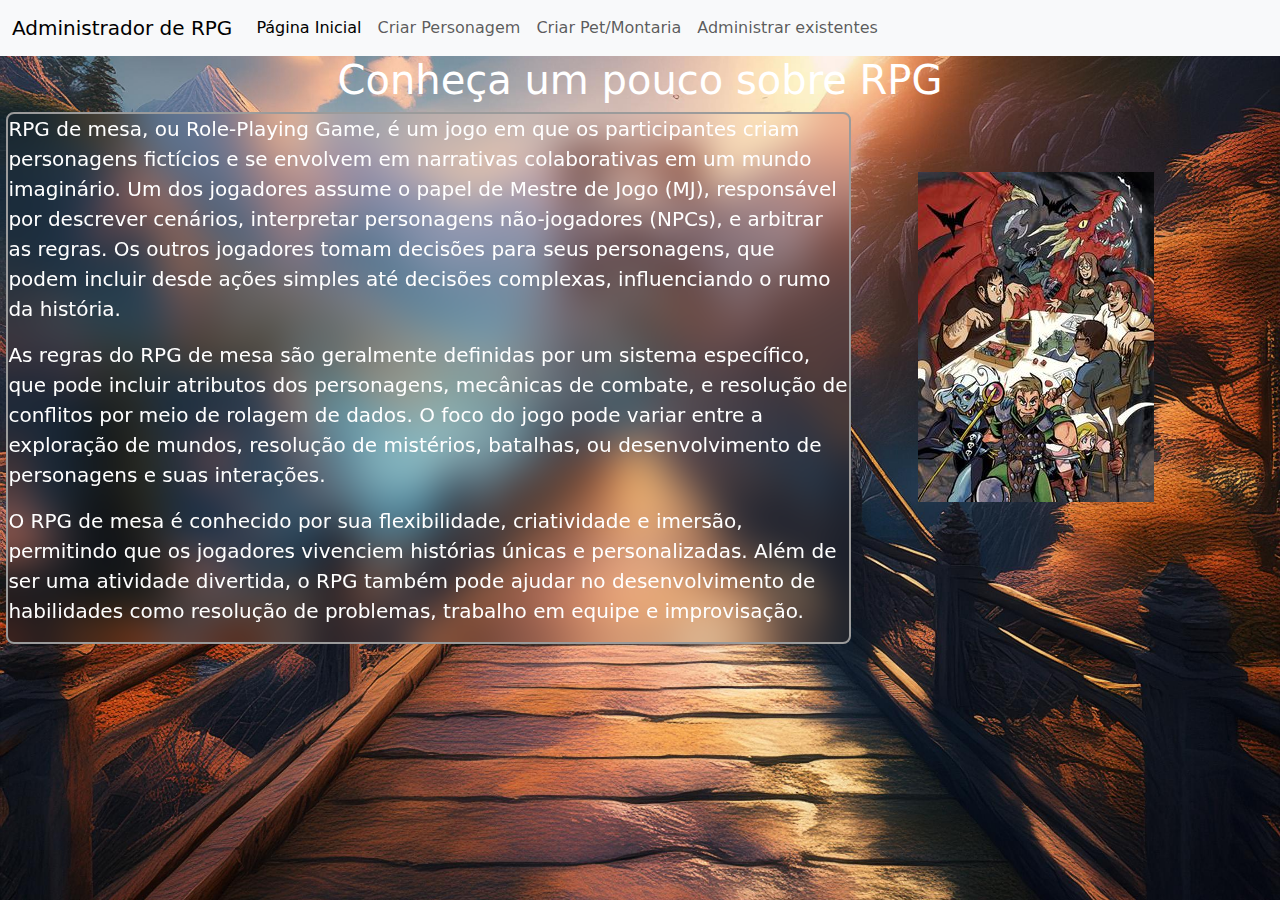
<file: index.html>
<!doctype html>
<html lang="en">

<head>
  <meta charset="utf-8">
  <meta name="viewport" content="width=device-width, initial-scale=1">
  <title>Bootstrap demo</title>
  <link href="https://cdn.jsdelivr.net/npm/bootstrap@5.3.3/dist/css/bootstrap.min.css" rel="stylesheet"
    integrity="sha384-QWTKZyjpPEjISv5WaRU9OFeRpok6YctnYmDr5pNlyT2bRjXh0JMhjY6hW+ALEwIH" crossorigin="anonymous">

  <link rel="stylesheet" href="./style.css">
</head>

<body>
  <nav class="navbar navbar-expand-lg navbar-light bg-light">
    <div class="container-fluid">
      <a class="navbar-brand" href="#">Administrador de RPG</a>
      <button class="navbar-toggler" type="button" data-bs-toggle="collapse" data-bs-target="#navbarSupportedContent"
        aria-controls="navbarSupportedContent" aria-expanded="false" aria-label="Toggle navigation">
        <span class="navbar-toggler-icon"></span>
      </button>
      <div class="collapse navbar-collapse" id="navbarSupportedContent">
        <ul class="navbar-nav me-auto mb-2 mb-lg-0">
          <li class="nav-item">
            <a class="nav-link active" aria-current="page" href="#">Página Inicial</a>
          </li>
          <li class="nav-item">
            <a class="nav-link" aria-current="page" href="./pages/personagem.html">Criar Personagem</a>
          </li>
          <li class="nav-item">
            <a class="nav-link" href="./pages/mountPet.html">Criar Pet/Montaria</a>
          </li>
          <li class="nav-item">
            <a class="nav-link" aria-current="page" href="./pages/reader.html">Administrar existentes</a>
          </li>
        </ul>
      </div>
    </div>
  </nav>

  <div class="titulo">
    <h1>Conheça um pouco sobre RPG</h1>
  </div>
  <div class="coluna">
    <div class="texto">

      <p>RPG de mesa, ou Role-Playing Game, é um jogo em que os participantes criam personagens fictícios e se envolvem
        em
        narrativas colaborativas em um mundo imaginário. Um dos jogadores assume o papel de Mestre de Jogo (MJ),
        responsável por descrever cenários, interpretar personagens não-jogadores (NPCs), e arbitrar as regras. Os
        outros
        jogadores tomam decisões para seus personagens, que podem incluir desde ações simples até decisões complexas,
        influenciando o rumo da história.</p>
      <p>As regras do RPG de mesa são geralmente definidas por um sistema específico, que pode incluir atributos dos
        personagens, mecânicas de combate, e resolução de conflitos por meio de rolagem de dados. O foco do jogo pode
        variar entre a exploração de mundos, resolução de mistérios, batalhas, ou desenvolvimento de personagens e suas
        interações.</p>
      <p>O RPG de mesa é conhecido por sua flexibilidade, criatividade e imersão, permitindo que os jogadores vivenciem
        histórias únicas e personalizadas. Além de ser uma atividade divertida, o RPG também pode ajudar no
        desenvolvimento de habilidades como resolução de problemas, trabalho em equipe e improvisação.</p>
    </div>

    <div class="imagem">
      <img src="./imgs/71ab8320d8b4d94b01204e2b45a2ef5d (1).jpg">
    </div>
  </div>

  <script src="https://cdn.jsdelivr.net/npm/bootstrap@5.3.3/dist/js/bootstrap.bundle.min.js"
    integrity="sha384-YvpcrYf0tY3lHB60NNkmXc5s9fDVZLESaAA55NDzOxhy9GkcIdslK1eN7N6jIeHz"
    crossorigin="anonymous"></script>



</body>

</html>
</file>
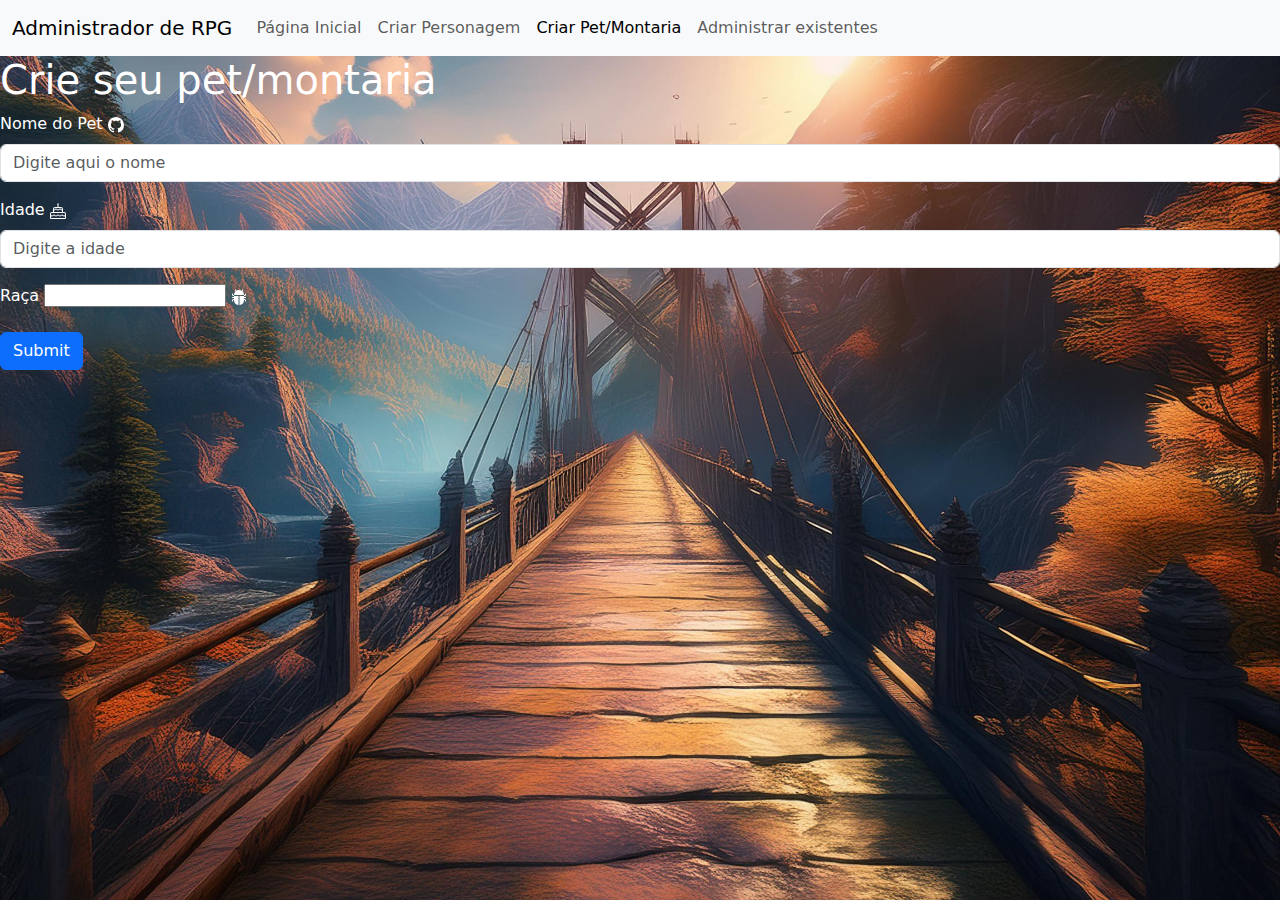
<file: pages/mountPet.html>
<!DOCTYPE html>
<html lang="pt-br">

<head>
    <meta charset="UTF-8">
    <meta name="viewport" content="width=device-width, initial-scale=1.0">
    <link rel="stylesheet" href="/styles/perso.css">
    <title>Personagem Foda</title>

    <link href="https://cdn.jsdelivr.net/npm/bootstrap@5.3.3/dist/css/bootstrap.min.css" rel="stylesheet" integrity="sha384-QWTKZyjpPEjISv5WaRU9OFeRpok6YctnYmDr5pNlyT2bRjXh0JMhjY6hW+ALEwIH" crossorigin="anonymous">

    <script type="module" src="../scripts/mainMountPet.js" defer></script>
</head>

<body>
  <nav class="navbar navbar-expand-lg navbar-light bg-light">
    <div class="container-fluid">
      <a class="navbar-brand" href="#">Administrador de RPG</a>
      <button class="navbar-toggler" type="button" data-bs-toggle="collapse" data-bs-target="#navbarSupportedContent" aria-controls="navbarSupportedContent" aria-expanded="false" aria-label="Toggle navigation">
        <span class="navbar-toggler-icon"></span>
      </button>
      <div class="collapse navbar-collapse" id="navbarSupportedContent">
        <ul class="navbar-nav me-auto mb-2 mb-lg-0">
          <li class="nav-item">
            <a class="nav-link" aria-current="page" href="../index.html">Página Inicial</a>
          </li>
          <li class="nav-item">
            <a class="nav-link" aria-current="page" href="./personagem.html">Criar Personagem</a>
          </li>
          <li class="nav-item">
            <a class="nav-link active" href="./mountPet.html">Criar Pet/Montaria</a>
          </li>
          <li class="nav-item">
            <a class="nav-link" aria-current="page" href="./reader.html">Administrar existentes</a>
          </li>
        </ul>
      </div>
    </div>
  </nav>
    <h1 class="titulo">Crie seu pet/montaria</h1>
    <form id="fpetMountForm">
        <div class="mb-3">
          <label for="nameInputPet" class="form-label">Nome do Pet</label>
          <svg xmlns="http://www.w3.org/2000/svg" width="16" height="16" fill="currentColor" class="bi bi-github" viewBox="0 0 16 16">
            <path d="M8 0C3.58 0 0 3.58 0 8c0 3.54 2.29 6.53 5.47 7.59.4.07.55-.17.55-.38 0-.19-.01-.82-.01-1.49-2.01.37-2.53-.49-2.69-.94-.09-.23-.48-.94-.82-1.13-.28-.15-.68-.52-.01-.53.63-.01 1.08.58 1.23.82.72 1.21 1.87.87 2.33.66.07-.52.28-.87.51-1.07-1.78-.2-3.64-.89-3.64-3.95 0-.87.31-1.59.82-2.15-.08-.2-.36-1.02.08-2.12 0 0 .67-.21 2.2.82.64-.18 1.32-.27 2-.27s1.36.09 2 .27c1.53-1.04 2.2-.82 2.2-.82.44 1.1.16 1.92.08 2.12.51.56.82 1.27.82 2.15 0 3.07-1.87 3.75-3.65 3.95.29.25.54.73.54 1.48 0 1.07-.01 1.93-.01 2.2 0 .21.15.46.55.38A8.01 8.01 0 0 0 16 8c0-4.42-3.58-8-8-8"/>
          </svg>
          <input type="text" class="form-control" id="nameInputPet" placeholder="Digite aqui o nome" required>
        </div>
        <div class="mb-3">
          <label for="ageInputPet" class="form-label">Idade</label>
          <svg xmlns="http://www.w3.org/2000/svg" width="16" height="16" fill="currentColor" class="bi bi-cake" viewBox="0 0 16 16">
            <path d="m7.994.013-.595.79a.747.747 0 0 0 .101 1.01V4H5a2 2 0 0 0-2 2v3H2a2 2 0 0 0-2 2v4a1 1 0 0 0 1 1h14a1 1 0 0 0 1-1v-4a2 2 0 0 0-2-2h-1V6a2 2 0 0 0-2-2H8.5V1.806A.747.747 0 0 0 8.592.802zM4 6a1 1 0 0 1 1-1h6a1 1 0 0 1 1 1v.414a.9.9 0 0 1-.646-.268 1.914 1.914 0 0 0-2.708 0 .914.914 0 0 1-1.292 0 1.914 1.914 0 0 0-2.708 0A.9.9 0 0 1 4 6.414zm0 1.414c.49 0 .98-.187 1.354-.56a.914.914 0 0 1 1.292 0c.748.747 1.96.747 2.708 0a.914.914 0 0 1 1.292 0c.374.373.864.56 1.354.56V9H4zM1 11a1 1 0 0 1 1-1h12a1 1 0 0 1 1 1v.793l-.354.354a.914.914 0 0 1-1.293 0 1.914 1.914 0 0 0-2.707 0 .914.914 0 0 1-1.292 0 1.914 1.914 0 0 0-2.708 0 .914.914 0 0 1-1.292 0 1.914 1.914 0 0 0-2.708 0 .914.914 0 0 1-1.292 0L1 11.793zm11.646 1.854a1.915 1.915 0 0 0 2.354.279V15H1v-1.867c.737.452 1.715.36 2.354-.28a.914.914 0 0 1 1.292 0c.748.748 1.96.748 2.708 0a.914.914 0 0 1 1.292 0c.748.748 1.96.748 2.707 0a.914.914 0 0 1 1.293 0Z"/>
          </svg>
          <input type="number" class="form-control" id="ageInputPet" placeholder="Digite a idade" required>
          
        </div>
        <div class="mb-3">
            <label for="raceInputPet" class="form-label">Raça</label>
            <select name="raca" id="raceInputPet" aria-label="Default select example" required>
                <option selected disabled>-----</option>
                <option value="wolf">Lobo</option>
                <option value="young dragon">dragão jovem</option>
                <option value="giant froag">Sapo gigante</option>
                <option value="stormy hawk">Falcão tempestuoso</option>
            </select>
            <svg xmlns="http://www.w3.org/2000/svg" width="16" height="16" fill="currentColor" class="bi bi-bug-fill" viewBox="0 0 16 16">
              <path d="M4.978.855a.5.5 0 1 0-.956.29l.41 1.352A5 5 0 0 0 3 6h10a5 5 0 0 0-1.432-3.503l.41-1.352a.5.5 0 1 0-.956-.29l-.291.956A5 5 0 0 0 8 1a5 5 0 0 0-2.731.811l-.29-.956z"/>
              <path d="M13 6v1H8.5v8.975A5 5 0 0 0 13 11h.5a.5.5 0 0 1 .5.5v.5a.5.5 0 1 0 1 0v-.5a1.5 1.5 0 0 0-1.5-1.5H13V9h1.5a.5.5 0 0 0 0-1H13V7h.5A1.5 1.5 0 0 0 15 5.5V5a.5.5 0 0 0-1 0v.5a.5.5 0 0 1-.5.5zm-5.5 9.975V7H3V6h-.5a.5.5 0 0 1-.5-.5V5a.5.5 0 0 0-1 0v.5A1.5 1.5 0 0 0 2.5 7H3v1H1.5a.5.5 0 0 0 0 1H3v1h-.5A1.5 1.5 0 0 0 1 11.5v.5a.5.5 0 1 0 1 0v-.5a.5.5 0 0 1 .5-.5H3a5 5 0 0 0 4.5 4.975"/>
            </svg>
        </div>
        <button type="submit" class="btn btn-primary">Submit</button>
      </form>
    </div>

</body>

</html>
</file>
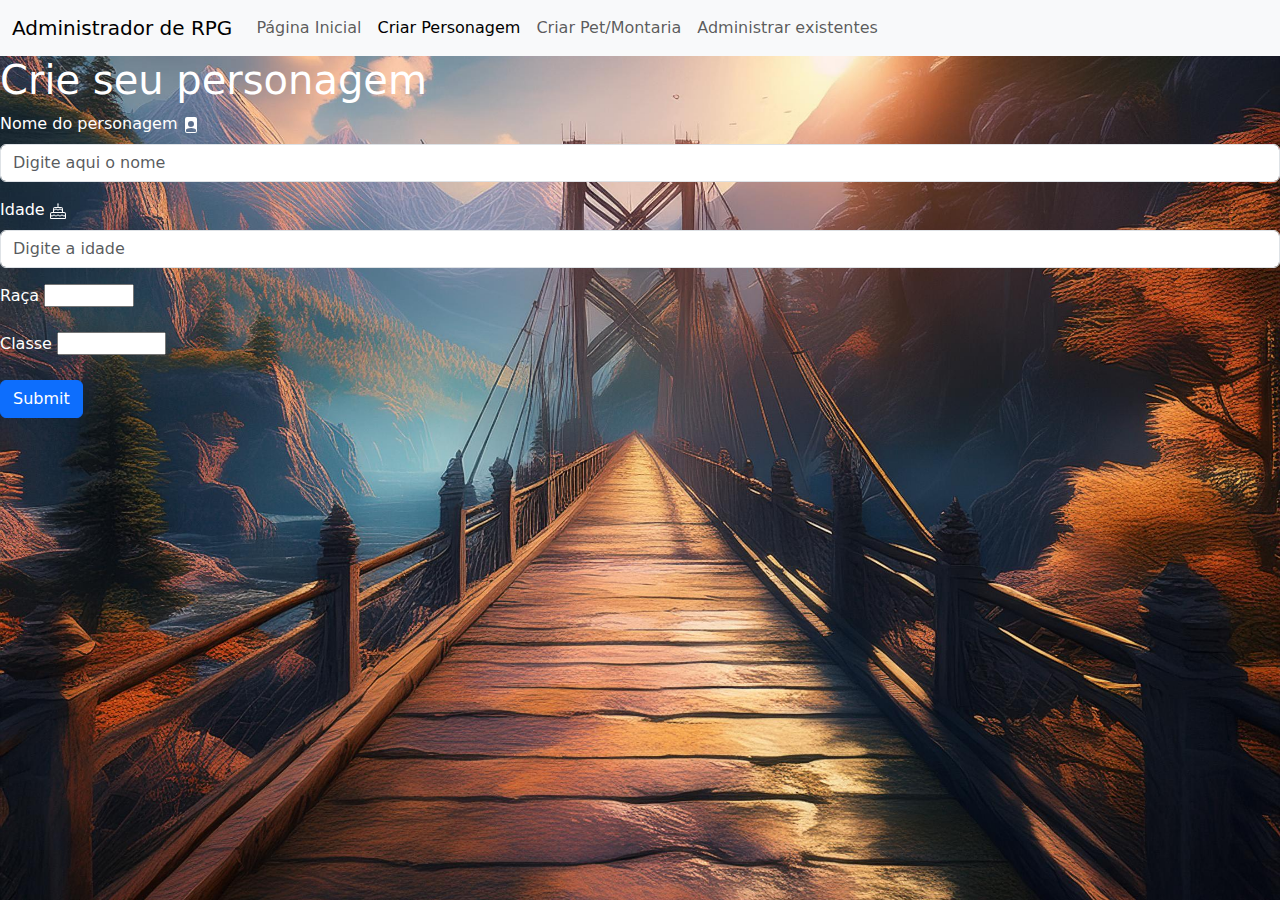
<file: pages/personagem.html>
<!DOCTYPE html>
<html lang="pt-br">

<head>
  <meta charset="UTF-8">
  <meta name="viewport" content="width=device-width, initial-scale=1.0">
  <link rel="stylesheet" href="/styles/perso.css">
  <title>Personagem Foda</title>



  <link href="https://cdn.jsdelivr.net/npm/bootstrap@5.3.3/dist/css/bootstrap.min.css" rel="stylesheet"
    integrity="sha384-QWTKZyjpPEjISv5WaRU9OFeRpok6YctnYmDr5pNlyT2bRjXh0JMhjY6hW+ALEwIH" crossorigin="anonymous">

  <script type="module" src="../scripts/mainCharacter.js" defer></script>
</head>

<body>
  <nav class="navbar navbar-expand-lg navbar-light bg-light">
    <div class="container-fluid">
      <a class="navbar-brand" href="#">Administrador de RPG</a>
      <button class="navbar-toggler" type="button" data-bs-toggle="collapse" data-bs-target="#navbarSupportedContent" aria-controls="navbarSupportedContent" aria-expanded="false" aria-label="Toggle navigation">
        <span class="navbar-toggler-icon"></span>
      </button>
      <div class="collapse navbar-collapse" id="navbarSupportedContent">
        <ul class="navbar-nav me-auto mb-2 mb-lg-0">
          <li class="nav-item">
            <a class="nav-link" aria-current="page" href="../index.html">Página Inicial</a>
          </li>
          <li class="nav-item">
            <a class="nav-link active" aria-current="page" href="./personagem.html">Criar Personagem</a>
          </li>
          <li class="nav-item">
            <a class="nav-link" href="./mountPet.html">Criar Pet/Montaria</a>
          </li>
          <li class="nav-item">
            <a class="nav-link" aria-current="page" href="./reader.html">Administrar existentes</a>
          </li>
        </ul>
      </div>
    </div>
  </nav>
  <main>
    <h1 class="titulo">Crie seu personagem</h1>
    <form id="formularioPersonagem">
      <div class="mb-3">
        <label for="nameInputChar" class="form-label">Nome do personagem</label>
        <svg xmlns="http://www.w3.org/2000/svg" width="16" height="16" fill="currentColor" class="bi bi-file-person-fill"
          viewBox="0 0 16 16">
          <path
            d="M12 0H4a2 2 0 0 0-2 2v12a2 2 0 0 0 2 2h8a2 2 0 0 0 2-2V2a2 2 0 0 0-2-2m-1 7a3 3 0 1 1-6 0 3 3 0 0 1 6 0m-3 4c2.623 0 4.146.826 5 1.755V14a1 1 0 0 1-1 1H4a1 1 0 0 1-1-1v-1.245C3.854 11.825 5.377 11 8 11" />
        </svg>
        <input type="text" class="form-control" id="nameInputChar" placeholder="Digite aqui o nome" required>
      </div>
      <div class="mb-3">
        <label for="ageInputChar" class="form-label">Idade</label>
        <svg xmlns="http://www.w3.org/2000/svg" width="16" height="16" fill="currentColor" class="bi bi-cake"
          viewBox="0 0 16 16">
          <path
            d="m7.994.013-.595.79a.747.747 0 0 0 .101 1.01V4H5a2 2 0 0 0-2 2v3H2a2 2 0 0 0-2 2v4a1 1 0 0 0 1 1h14a1 1 0 0 0 1-1v-4a2 2 0 0 0-2-2h-1V6a2 2 0 0 0-2-2H8.5V1.806A.747.747 0 0 0 8.592.802zM4 6a1 1 0 0 1 1-1h6a1 1 0 0 1 1 1v.414a.9.9 0 0 1-.646-.268 1.914 1.914 0 0 0-2.708 0 .914.914 0 0 1-1.292 0 1.914 1.914 0 0 0-2.708 0A.9.9 0 0 1 4 6.414zm0 1.414c.49 0 .98-.187 1.354-.56a.914.914 0 0 1 1.292 0c.748.747 1.96.747 2.708 0a.914.914 0 0 1 1.292 0c.374.373.864.56 1.354.56V9H4zM1 11a1 1 0 0 1 1-1h12a1 1 0 0 1 1 1v.793l-.354.354a.914.914 0 0 1-1.293 0 1.914 1.914 0 0 0-2.707 0 .914.914 0 0 1-1.292 0 1.914 1.914 0 0 0-2.708 0 .914.914 0 0 1-1.292 0 1.914 1.914 0 0 0-2.708 0 .914.914 0 0 1-1.292 0L1 11.793zm11.646 1.854a1.915 1.915 0 0 0 2.354.279V15H1v-1.867c.737.452 1.715.36 2.354-.28a.914.914 0 0 1 1.292 0c.748.748 1.96.748 2.708 0a.914.914 0 0 1 1.292 0c.748.748 1.96.748 2.707 0a.914.914 0 0 1 1.293 0Z" />
        </svg>
        <input type="number" class="form-control" id="ageInputChar" placeholder="Digite a idade" required>
      </div>
      <div class="mb-3">
        <label for="raceInputChar" class="form-label">Raça</label>
        <select name="raca" id="raceInputChar" aria-label="Default select example" required>
          <option selected disabled>-----</option>
          <option value="human">Humano</option>
          <option value="elf">Elfo</option>
          <option value="dwarf">Anão</option>
          <option value="halfling">Hobbit</option>
        </select>
      </div>
      <div class="mb-3">
        <label for="classInputChar" class="form-label">Classe</label>
        <select name="class" id="classInputChar" aria-label="Default select example" required>
          <option selected disabled>-----</option>
          <option value="mage">Mago</option>
          <option value="barbarian">Bárbaro</option>
          <option value="cleric">Clérigo</option>
          <option value="ranger">Patrulheiro</option>
          <option value="druid">Druida</option>
          <option value="monk">Monk</option>
          <option value="sorcerer">Feiticeiro</option>
          <option value="warrior">Cavaleiro</option>
          <option value="paladin">Paladino</option>
          <option value="rogue">Trapaceiro</option>
        </select>
      </div>
      <button type="submit" class="btn btn-primary">Submit</button>
    </form>
    </div>
  </main>

</body>

</html>
</file>
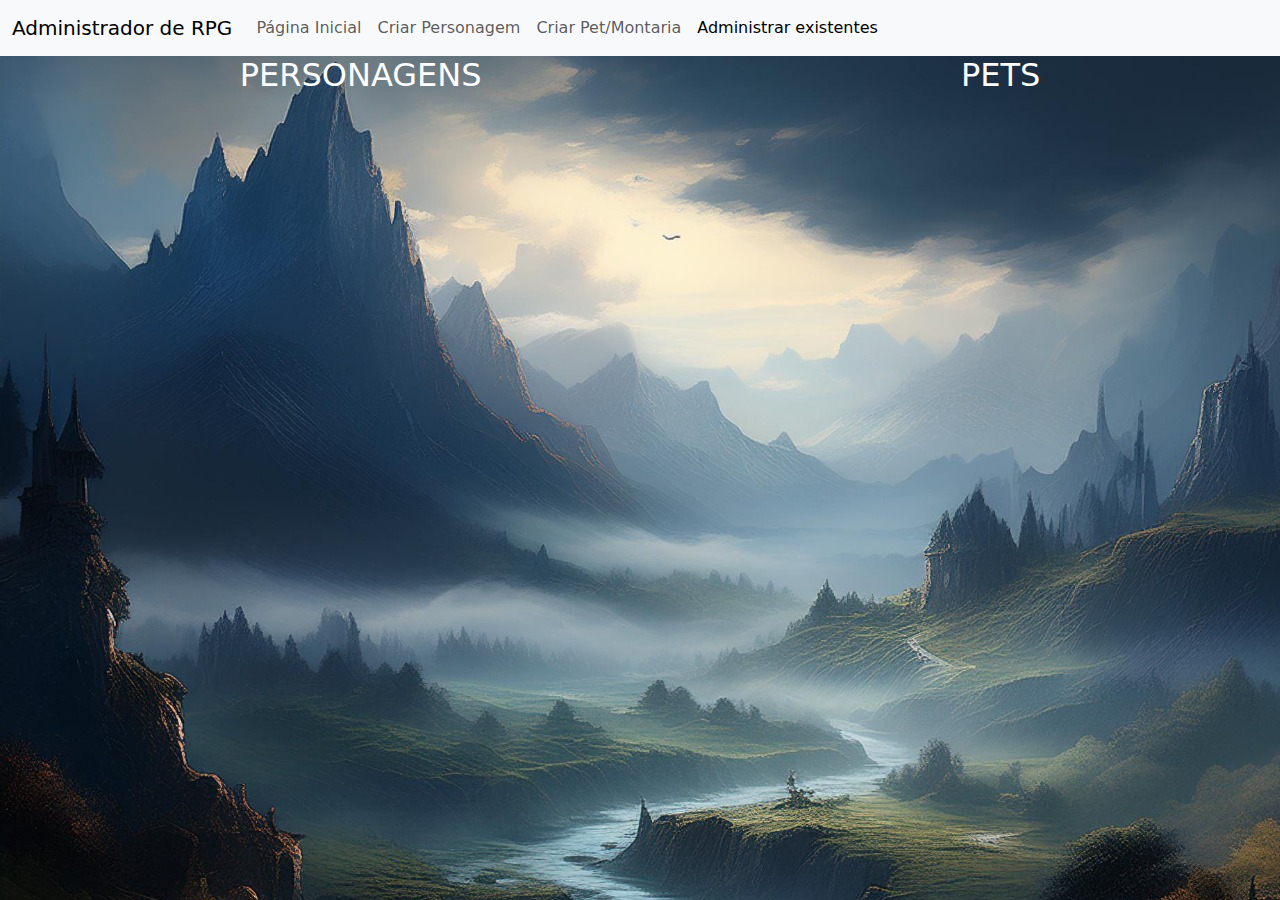
<file: pages/reader.html>
<!DOCTYPE html>
<html lang="en">
<head>
    <meta charset="UTF-8">
    <meta name="viewport" content="width=device-width, initial-scale=1.0">
    <title>Document</title>

    <link href="https://cdn.jsdelivr.net/npm/bootstrap@5.3.3/dist/css/bootstrap.min.css" rel="stylesheet" integrity="sha384-QWTKZyjpPEjISv5WaRU9OFeRpok6YctnYmDr5pNlyT2bRjXh0JMhjY6hW+ALEwIH" crossorigin="anonymous">
    <link rel="stylesheet" href="../styles/reader.css">

    <script src="../scripts/mainReader.js" defer></script>
</head>
<body>
    <nav class="navbar navbar-expand-lg navbar-light bg-light">
        <div class="container-fluid">
          <a class="navbar-brand" href="#">Administrador de RPG</a>
          <button class="navbar-toggler" type="button" data-bs-toggle="collapse" data-bs-target="#navbarSupportedContent" aria-controls="navbarSupportedContent" aria-expanded="false" aria-label="Toggle navigation">
            <span class="navbar-toggler-icon"></span>
          </button>
          <div class="collapse navbar-collapse" id="navbarSupportedContent">
            <ul class="navbar-nav me-auto mb-2 mb-lg-0">
              <li class="nav-item">
                <a class="nav-link" aria-current="page" href="../index.html">Página Inicial</a>
              </li>
              <li class="nav-item">
                <a class="nav-link" aria-current="page" href="./personagem.html">Criar Personagem</a>
              </li>
              <li class="nav-item">
                <a class="nav-link" href="./mountPet.html">Criar Pet/Montaria</a>
              </li>
              <li class="nav-item">
                <a class="nav-link active" aria-current="page" href="#">Administrar existentes</a>
              </li>
            </ul>
          </div>
        </div>
    </nav>
    <main class="container_resultados">
        <div>
            <h2>PERSONAGENS</h2>
            <div class="charContainer"></div>
        </div>
        <div>
            <h2>PETS</h2>
            <div class="petContainer"></div>
        </div>
    </main>
</body>
</html>
</file>
<file: style.css>
@import url("./styles/inicial.css");
@import url("./pages/personagem.html");

:root{
    --cor-primaria: #fff;
}
</file>
<file: styles/perso.css>
*{
    /* font-size: 20px; */
    color: #fff;
}
body{
    background: url("/imgs/Firefly_Paisagem.jpg");
    min-height: 100vh;
    background-size: cover;
    background-position: center;
}

.titulo{
    color: #fff;
}

#classInputChar>*,#raceInputPet>*,#raceInputChar>*{
    color: #000 !important;
}

.main{

}
</file>
<file: styles/reader.css>
*{
    text-align: center;
}

body{
    background-image: url("../imgs/hobbit.jpg");
}

.container_resultados{
    display: flex;
    justify-content: space-around;
    color: #fff;
}

.editButton{
    background-color: black;
    color: #fff;
}

.editButton:hover{
    background-color: #fff;
    color: #000;
}
</file>
